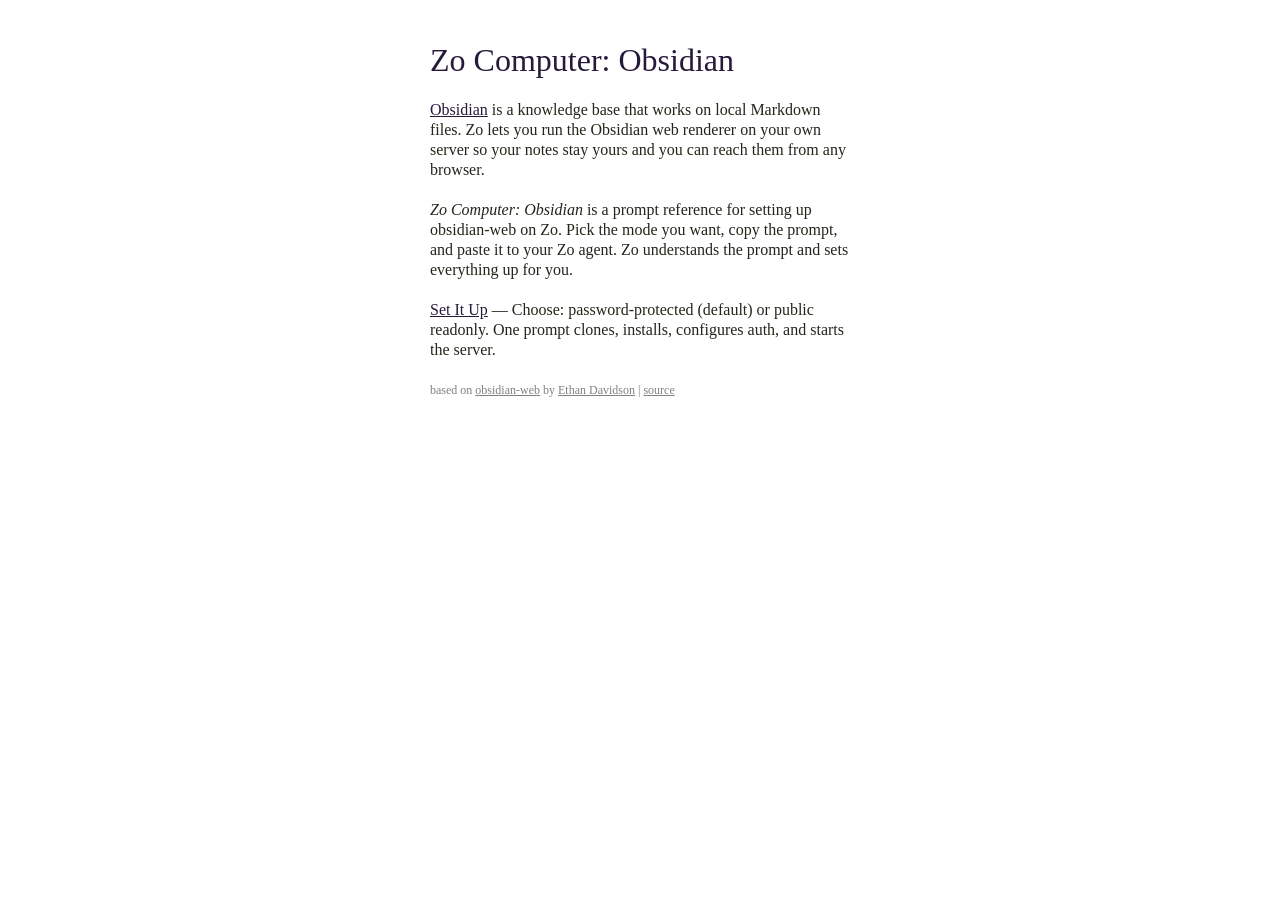
<file: index.html>
<!DOCTYPE html>
<html>
  <head>
    <meta charset="utf-8">
    <meta name="viewport" content="width=device-width, initial-scale=1">
    <meta name="description" content="Prompt reference for setting up obsidian-web on Zo. Copy-paste prompts for your Zo agent to run Obsidian in a browser on your own server.">
    <meta property="og:title" content="Zo Computer: Obsidian">
    <meta property="og:description" content="Prompt reference for setting up obsidian-web on Zo. Copy-paste prompts for your Zo agent.">
    <meta property="og:type" content="website">
    <meta property="og:url" content="https://ethanthatonekid.github.io/zocomputer-obsidian/">
    <meta property="og:image" content="https://ethanthatonekid.github.io/zocomputer-obsidian/og-image.jpg">
    <meta name="twitter:card" content="summary">
    <link rel="canonical" href="https://ethanthatonekid.github.io/zocomputer-obsidian/">
    <link rel="icon" href="data:image/svg+xml,<svg xmlns='http://www.w3.org/2000/svg' viewBox='0 0 100 100'><text y='.9em' font-size='90' fill='%23dadada'>Z</text></svg>">
    <title>Zo Computer: Obsidian</title>
    <link rel=stylesheet href="site.css">
  </head>
  <body>
    <div id="intro">

      <h2><a href="./">Zo Computer: Obsidian</a></h2>

      <p>
        <a href="https://obsidian.md">Obsidian</a> is a knowledge base that
        works on local Markdown files. Zo lets you run the Obsidian web
        renderer on your own server so your notes stay yours and you can
        reach them from any browser.
      </p>

      <p>
        <em>Zo Computer: Obsidian</em> is a prompt reference for
        setting up obsidian-web on Zo. Pick the mode you want,
        copy the prompt, and paste it to your Zo agent. Zo
        understands the prompt and sets everything up for you.
      </p>

      <ul>
        <li><strong><a href="hello.html">Set It Up</a></strong> — Choose: password-protected (default) or public readonly. One prompt clones, installs, configures auth, and starts the server.</li>
      </ul>

      <p class="footer">
        based on <a href="https://github.com/MusiCode1/obsidian-web">obsidian-web</a>
        by <a href="https://github.com/EthanThatOneKid">Ethan Davidson</a> |
        <a href="https://github.com/EthanThatOneKid/zocomputer-obsidian">source</a>
      </p>

    </div>
  </body>
</html>
</file>
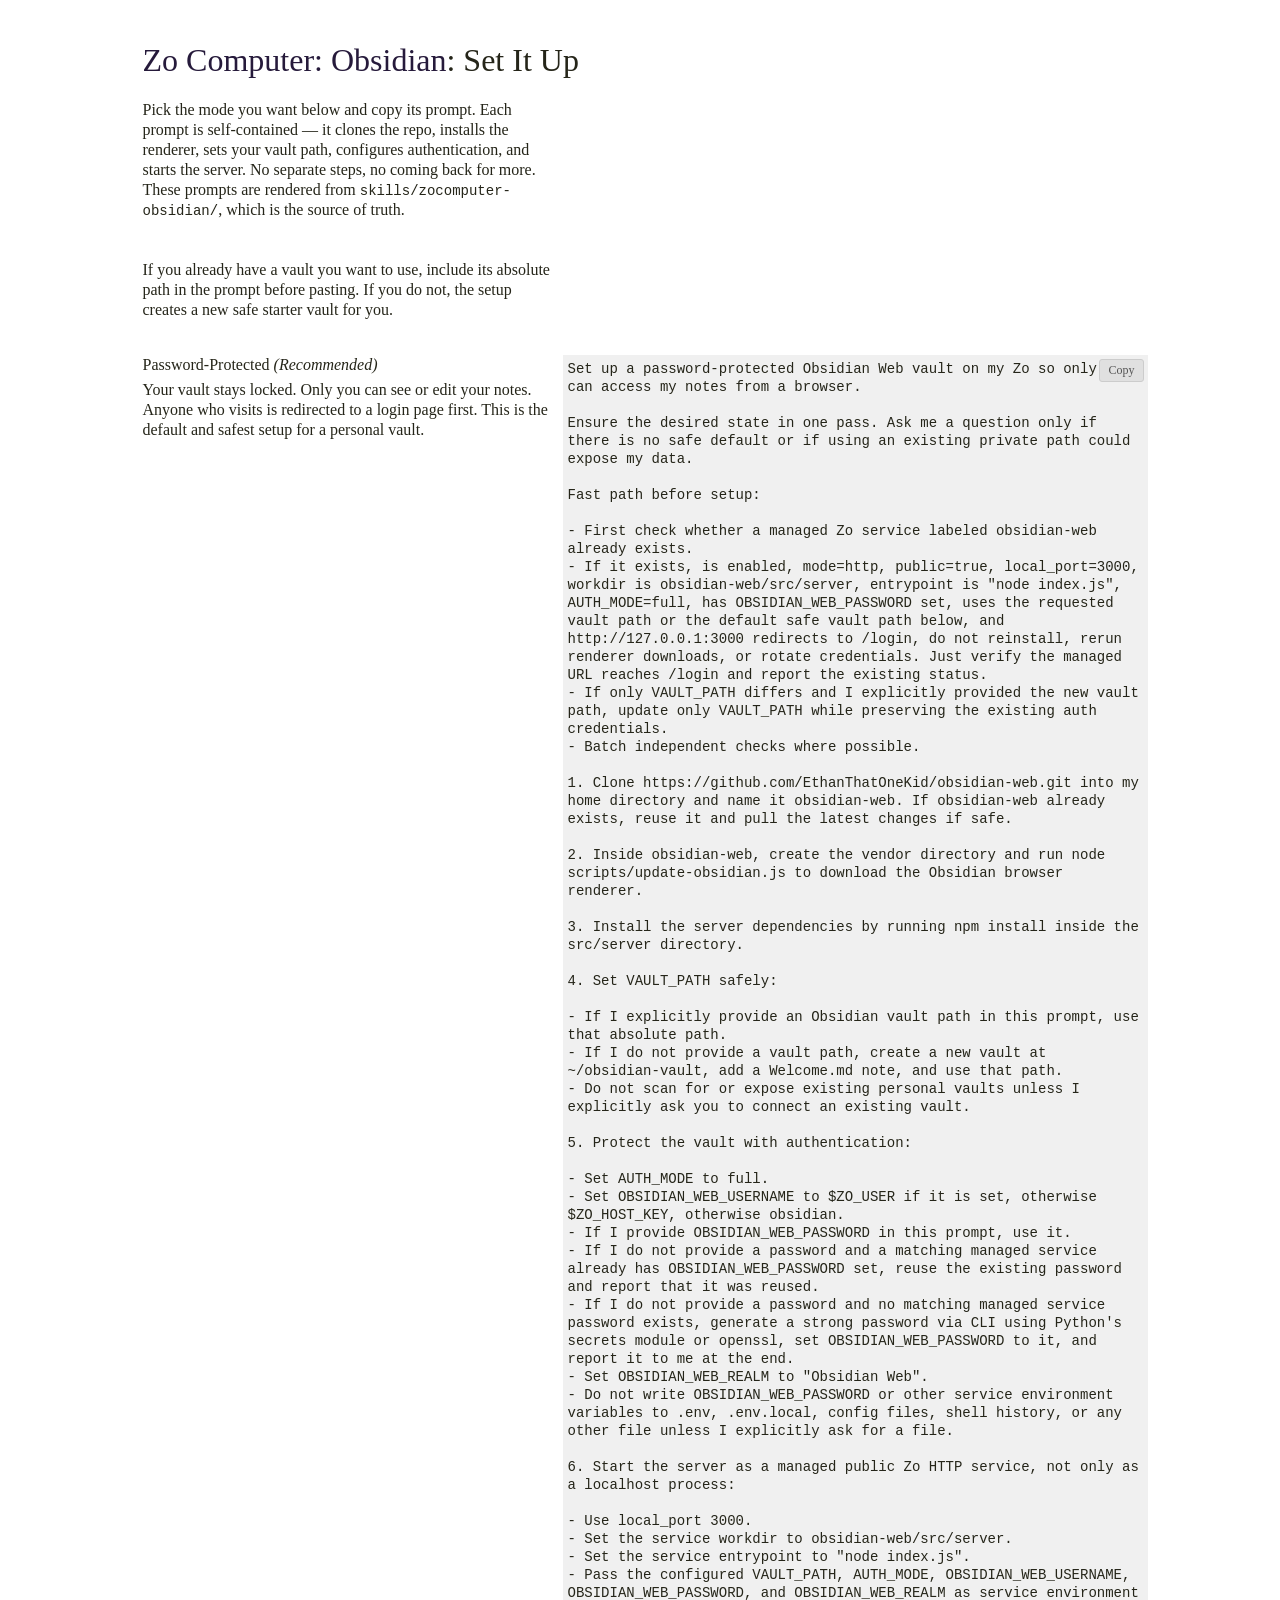
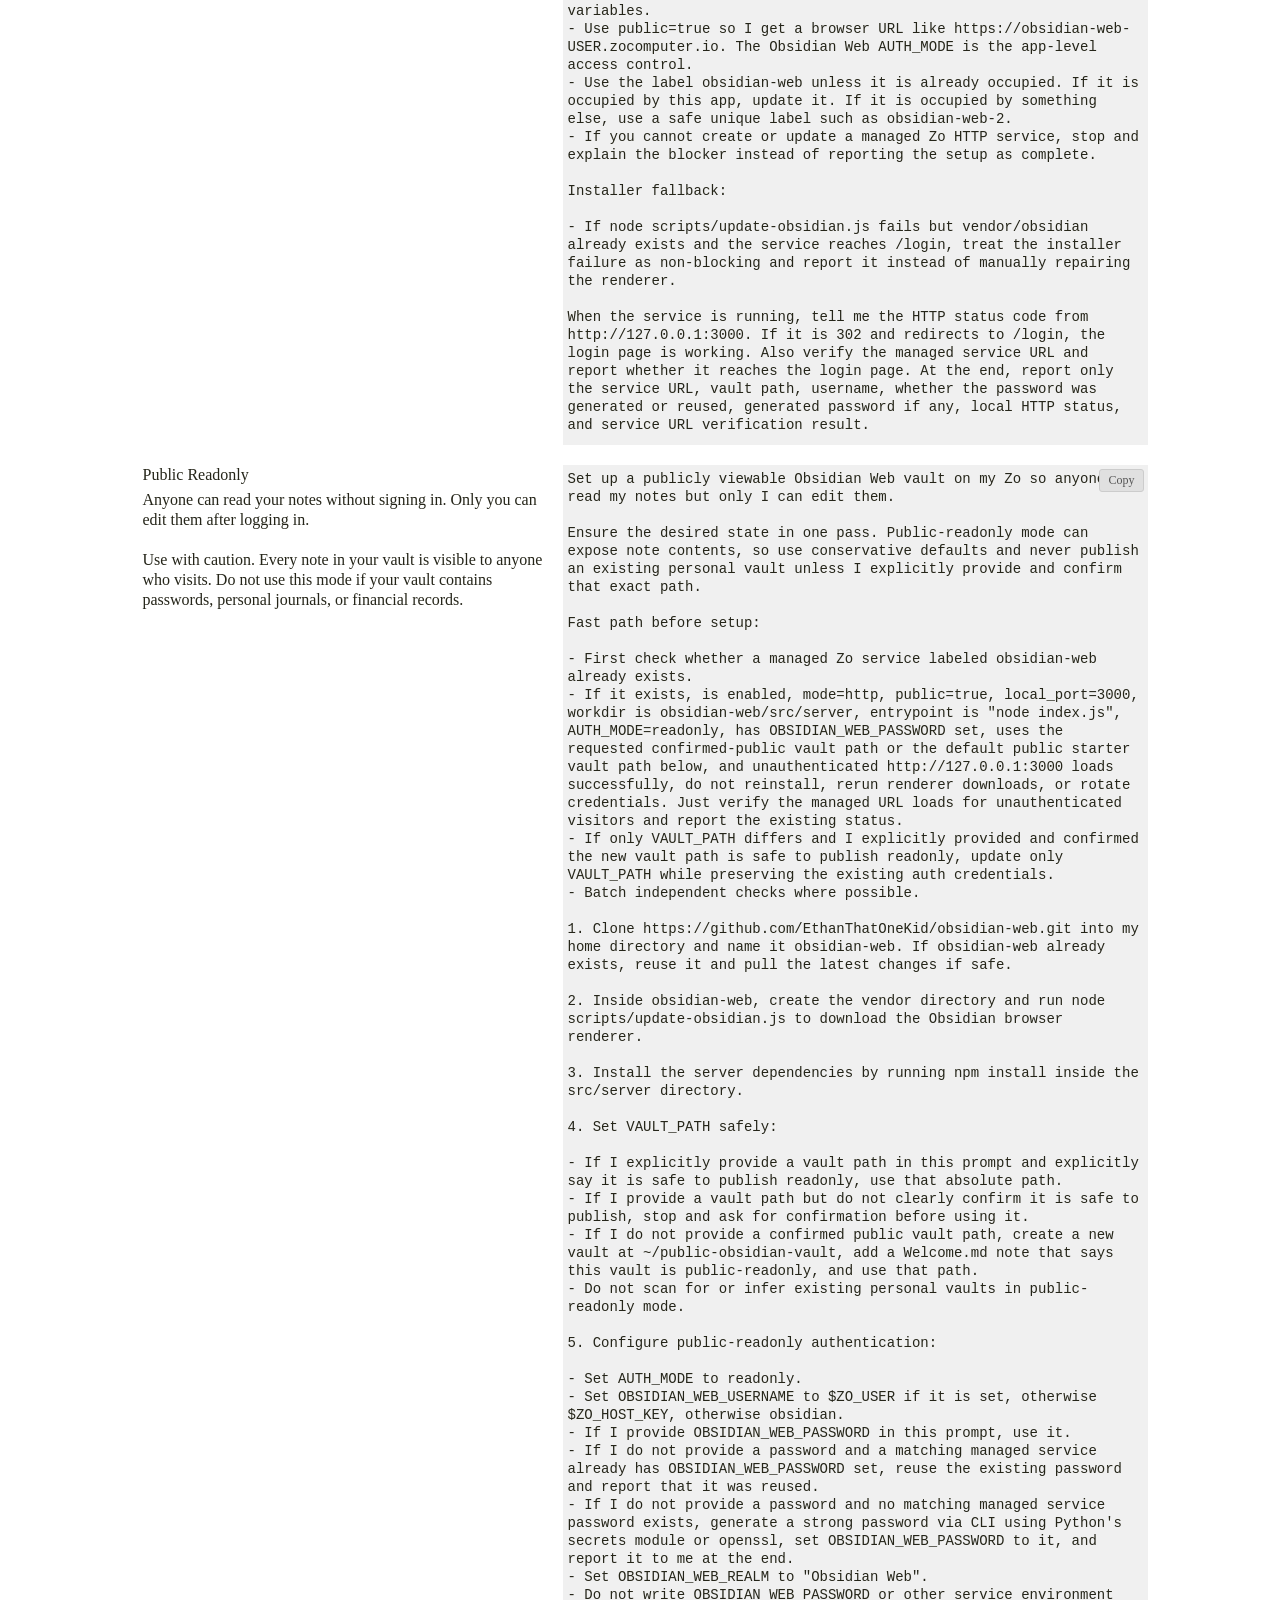
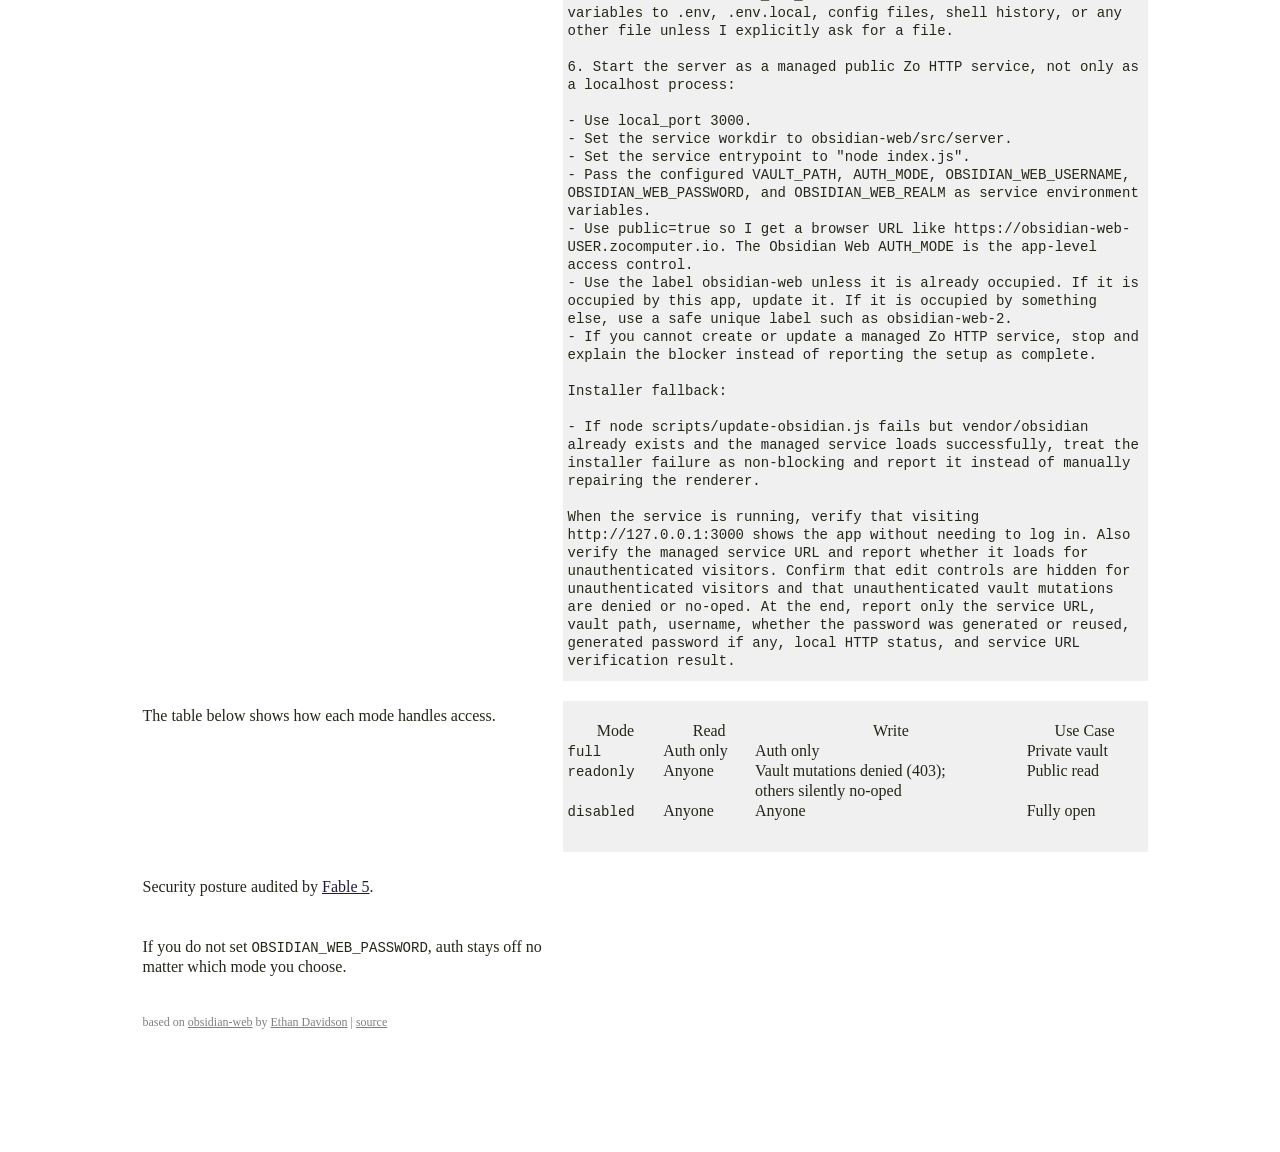
<file: hello.html>
<!DOCTYPE html>
<html>
  <head>
    <meta charset="utf-8">
    <meta name="viewport" content="width=device-width, initial-scale=1">
    <meta name="description" content="Set up Obsidian Web on Zo. Copy one prompt — pick password-protected or public readonly. Clone, install, configure auth, and start in one shot.">
    <meta property="og:title" content="Zo Computer: Obsidian: Set It Up">
    <meta property="og:description" content="Pick your mode, copy one prompt. Clone, install, configure auth, and start in one shot.">
    <meta property="og:type" content="website">
    <meta property="og:url" content="https://ethanthatonekid.github.io/zocomputer-obsidian/hello.html">
    <meta property="og:image" content="https://ethanthatonekid.github.io/zocomputer-obsidian/og-image-set-it-up.jpg">
    <meta name="twitter:card" content="summary">
    <link rel="canonical" href="https://ethanthatonekid.github.io/zocomputer-obsidian/hello.html">
    <link rel="icon" href="data:image/svg+xml,<svg xmlns='http://www.w3.org/2000/svg' viewBox='0 0 100 100'><text y='.9em' font-size='90' fill='%23dadada'>Z</text></svg>">
    <title>Zo Computer: Obsidian: Set It Up</title>
    <link rel=stylesheet href="site.css">
  </head>
  <body>
    <div class="example" id="setup">
      <h2><a href="./">Zo Computer: Obsidian</a>: Set It Up</h2>

      <table>
        <tr>
          <td class="docs">
            <p>
              Pick the mode you want below and copy its prompt.
              Each prompt is self-contained — it clones the repo,
              installs the renderer, sets your vault path,
              configures authentication, and starts the server.
              No separate steps, no coming back for more. These prompts
              are rendered from <code>skills/zocomputer-obsidian/</code>,
              which is the source of truth.
            </p>
          </td>
          <td class="code empty"></td>
        </tr>
      </table>

      <table>
        <tr>
          <td class="docs">
            <p>
              If you already have a vault you want to use, include its
              absolute path in the prompt before pasting. If you do not,
              the setup creates a new safe starter vault for you.
            </p>
          </td>
          <td class="code empty"></td>
        </tr>
      </table>

      <table>
        <tr>
          <td class="docs">
            <h3>Password-Protected <em>(Recommended)</em></h3>
            <p>
              Your vault stays locked. Only you can see or edit
              your notes. Anyone who visits is redirected to a
              login page first. This is the default and safest
              setup for a personal vault.
            </p>
          </td>
          <td class="code leading">
            <button class="copy-btn" onclick="copyPrompt(this)">Copy</button>
            <pre><code><!-- prompt:password-protected:start -->Set up a password-protected Obsidian Web vault on my Zo so only I can access my notes from a browser.

Ensure the desired state in one pass. Ask me a question only if there is no safe default or if using an existing private path could expose my data.

Fast path before setup:

- First check whether a managed Zo service labeled obsidian-web already exists.
- If it exists, is enabled, mode=http, public=true, local_port=3000, workdir is obsidian-web/src/server, entrypoint is "node index.js", AUTH_MODE=full, has OBSIDIAN_WEB_PASSWORD set, uses the requested vault path or the default safe vault path below, and http://127.0.0.1:3000 redirects to /login, do not reinstall, rerun renderer downloads, or rotate credentials. Just verify the managed URL reaches /login and report the existing status.
- If only VAULT_PATH differs and I explicitly provided the new vault path, update only VAULT_PATH while preserving the existing auth credentials.
- Batch independent checks where possible.

1. Clone https://github.com/EthanThatOneKid/obsidian-web.git into my home directory and name it obsidian-web. If obsidian-web already exists, reuse it and pull the latest changes if safe.

2. Inside obsidian-web, create the vendor directory and run node scripts/update-obsidian.js to download the Obsidian browser renderer.

3. Install the server dependencies by running npm install inside the src/server directory.

4. Set VAULT_PATH safely:

- If I explicitly provide an Obsidian vault path in this prompt, use that absolute path.
- If I do not provide a vault path, create a new vault at ~/obsidian-vault, add a Welcome.md note, and use that path.
- Do not scan for or expose existing personal vaults unless I explicitly ask you to connect an existing vault.

5. Protect the vault with authentication:

- Set AUTH_MODE to full.
- Set OBSIDIAN_WEB_USERNAME to $ZO_USER if it is set, otherwise $ZO_HOST_KEY, otherwise obsidian.
- If I provide OBSIDIAN_WEB_PASSWORD in this prompt, use it.
- If I do not provide a password and a matching managed service already has OBSIDIAN_WEB_PASSWORD set, reuse the existing password and report that it was reused.
- If I do not provide a password and no matching managed service password exists, generate a strong password via CLI using Python's secrets module or openssl, set OBSIDIAN_WEB_PASSWORD to it, and report it to me at the end.
- Set OBSIDIAN_WEB_REALM to "Obsidian Web".
- Do not write OBSIDIAN_WEB_PASSWORD or other service environment variables to .env, .env.local, config files, shell history, or any other file unless I explicitly ask for a file.

6. Start the server as a managed public Zo HTTP service, not only as a localhost process:

- Use local_port 3000.
- Set the service workdir to obsidian-web/src/server.
- Set the service entrypoint to "node index.js".
- Pass the configured VAULT_PATH, AUTH_MODE, OBSIDIAN_WEB_USERNAME, OBSIDIAN_WEB_PASSWORD, and OBSIDIAN_WEB_REALM as service environment variables.
- Use public=true so I get a browser URL like https://obsidian-web-USER.zocomputer.io. The Obsidian Web AUTH_MODE is the app-level access control.
- Use the label obsidian-web unless it is already occupied. If it is occupied by this app, update it. If it is occupied by something else, use a safe unique label such as obsidian-web-2.
- If you cannot create or update a managed Zo HTTP service, stop and explain the blocker instead of reporting the setup as complete.

Installer fallback:

- If node scripts/update-obsidian.js fails but vendor/obsidian already exists and the service reaches /login, treat the installer failure as non-blocking and report it instead of manually repairing the renderer.

When the service is running, tell me the HTTP status code from http://127.0.0.1:3000. If it is 302 and redirects to /login, the login page is working. Also verify the managed service URL and report whether it reaches the login page. At the end, report only the service URL, vault path, username, whether the password was generated or reused, generated password if any, local HTTP status, and service URL verification result.<!-- prompt:password-protected:end --></code></pre>
          </td>
        </tr>
      </table>

      <table>
        <tr>
          <td class="docs">
            <h3>Public Readonly</h3>
            <p>
              Anyone can read your notes without signing in. Only
              you can edit them after logging in.
            </p>
            <p>
              <strong>Use with caution.</strong> Every note in your
              vault is visible to anyone who visits. Do not use this
              mode if your vault contains passwords, personal
              journals, or financial records.
            </p>
          </td>
          <td class="code leading">
            <button class="copy-btn" onclick="copyPrompt(this)">Copy</button>
            <pre><code><!-- prompt:public-readonly:start -->Set up a publicly viewable Obsidian Web vault on my Zo so anyone can read my notes but only I can edit them.

Ensure the desired state in one pass. Public-readonly mode can expose note contents, so use conservative defaults and never publish an existing personal vault unless I explicitly provide and confirm that exact path.

Fast path before setup:

- First check whether a managed Zo service labeled obsidian-web already exists.
- If it exists, is enabled, mode=http, public=true, local_port=3000, workdir is obsidian-web/src/server, entrypoint is "node index.js", AUTH_MODE=readonly, has OBSIDIAN_WEB_PASSWORD set, uses the requested confirmed-public vault path or the default public starter vault path below, and unauthenticated http://127.0.0.1:3000 loads successfully, do not reinstall, rerun renderer downloads, or rotate credentials. Just verify the managed URL loads for unauthenticated visitors and report the existing status.
- If only VAULT_PATH differs and I explicitly provided and confirmed the new vault path is safe to publish readonly, update only VAULT_PATH while preserving the existing auth credentials.
- Batch independent checks where possible.

1. Clone https://github.com/EthanThatOneKid/obsidian-web.git into my home directory and name it obsidian-web. If obsidian-web already exists, reuse it and pull the latest changes if safe.

2. Inside obsidian-web, create the vendor directory and run node scripts/update-obsidian.js to download the Obsidian browser renderer.

3. Install the server dependencies by running npm install inside the src/server directory.

4. Set VAULT_PATH safely:

- If I explicitly provide a vault path in this prompt and explicitly say it is safe to publish readonly, use that absolute path.
- If I provide a vault path but do not clearly confirm it is safe to publish, stop and ask for confirmation before using it.
- If I do not provide a confirmed public vault path, create a new vault at ~/public-obsidian-vault, add a Welcome.md note that says this vault is public-readonly, and use that path.
- Do not scan for or infer existing personal vaults in public-readonly mode.

5. Configure public-readonly authentication:

- Set AUTH_MODE to readonly.
- Set OBSIDIAN_WEB_USERNAME to $ZO_USER if it is set, otherwise $ZO_HOST_KEY, otherwise obsidian.
- If I provide OBSIDIAN_WEB_PASSWORD in this prompt, use it.
- If I do not provide a password and a matching managed service already has OBSIDIAN_WEB_PASSWORD set, reuse the existing password and report that it was reused.
- If I do not provide a password and no matching managed service password exists, generate a strong password via CLI using Python's secrets module or openssl, set OBSIDIAN_WEB_PASSWORD to it, and report it to me at the end.
- Set OBSIDIAN_WEB_REALM to "Obsidian Web".
- Do not write OBSIDIAN_WEB_PASSWORD or other service environment variables to .env, .env.local, config files, shell history, or any other file unless I explicitly ask for a file.

6. Start the server as a managed public Zo HTTP service, not only as a localhost process:

- Use local_port 3000.
- Set the service workdir to obsidian-web/src/server.
- Set the service entrypoint to "node index.js".
- Pass the configured VAULT_PATH, AUTH_MODE, OBSIDIAN_WEB_USERNAME, OBSIDIAN_WEB_PASSWORD, and OBSIDIAN_WEB_REALM as service environment variables.
- Use public=true so I get a browser URL like https://obsidian-web-USER.zocomputer.io. The Obsidian Web AUTH_MODE is the app-level access control.
- Use the label obsidian-web unless it is already occupied. If it is occupied by this app, update it. If it is occupied by something else, use a safe unique label such as obsidian-web-2.
- If you cannot create or update a managed Zo HTTP service, stop and explain the blocker instead of reporting the setup as complete.

Installer fallback:

- If node scripts/update-obsidian.js fails but vendor/obsidian already exists and the managed service loads successfully, treat the installer failure as non-blocking and report it instead of manually repairing the renderer.

When the service is running, verify that visiting http://127.0.0.1:3000 shows the app without needing to log in. Also verify the managed service URL and report whether it loads for unauthenticated visitors. Confirm that edit controls are hidden for unauthenticated visitors and that unauthenticated vault mutations are denied or no-oped. At the end, report only the service URL, vault path, username, whether the password was generated or reused, generated password if any, local HTTP status, and service URL verification result.<!-- prompt:public-readonly:end --></code></pre>
          </td>
        </tr>
      </table>

      <table>
        <tr>
          <td class="docs">
            <p>
              The table below shows how each mode handles access.
            </p>
          </td>
          <td class="code leading">
            <table>
              <tr><th>Mode</th><th>Read</th><th>Write</th><th>Use Case</th></tr>
              <tr><td><code>full</code></td><td>Auth only</td><td>Auth only</td><td>Private vault</td></tr>
              <tr><td><code>readonly</code></td><td>Anyone</td><td>Vault mutations denied (403);<br>others silently no-oped</td><td>Public read</td></tr>
              <tr><td><code>disabled</code></td><td>Anyone</td><td>Anyone</td><td>Fully open</td></tr>
            </table>
          </td>
        </tr>
      </table>

      <table>
        <tr>
          <td class="docs">
            <p>
              Security posture audited by <a href="https://www.zo.computer/chats/pub_NLaALvxPv35t78Ga">Fable 5</a>.
            </p>
          </td>
          <td class="code empty"></td>
        </tr>
      </table>

      <table>
        <tr>
          <td class="docs">
            <p>
              If you do not set <code>OBSIDIAN_WEB_PASSWORD</code>,
              auth stays off no matter which mode you choose.
            </p>
          </td>
          <td class="code empty"></td>
        </tr>
      </table>

      <p class="footer">
        based on <a href="https://github.com/MusiCode1/obsidian-web">obsidian-web</a>
        by <a href="https://github.com/EthanThatOneKid">Ethan Davidson</a> |
        <a href="https://github.com/EthanThatOneKid/zocomputer-obsidian">source</a>
      </p>
    </div>
    <script src="site.js"></script>
  </body>
</html>
</file>
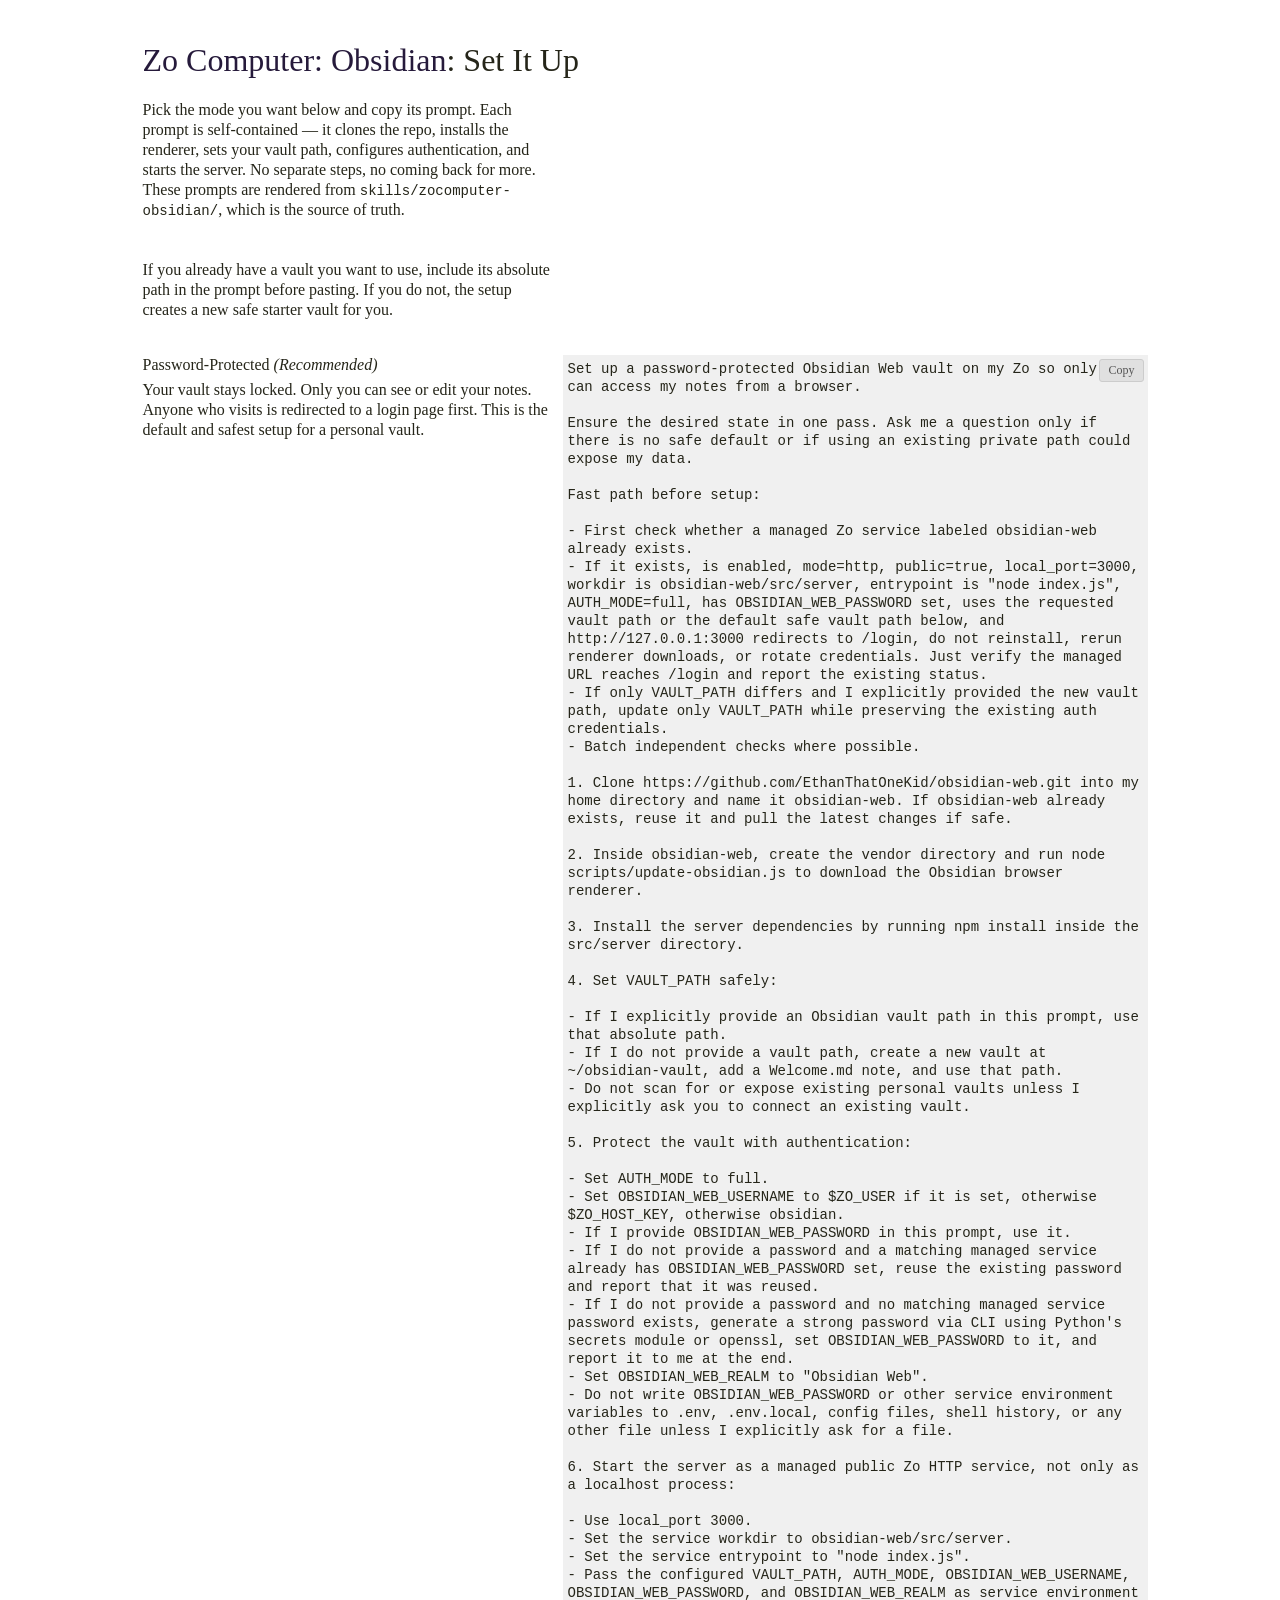
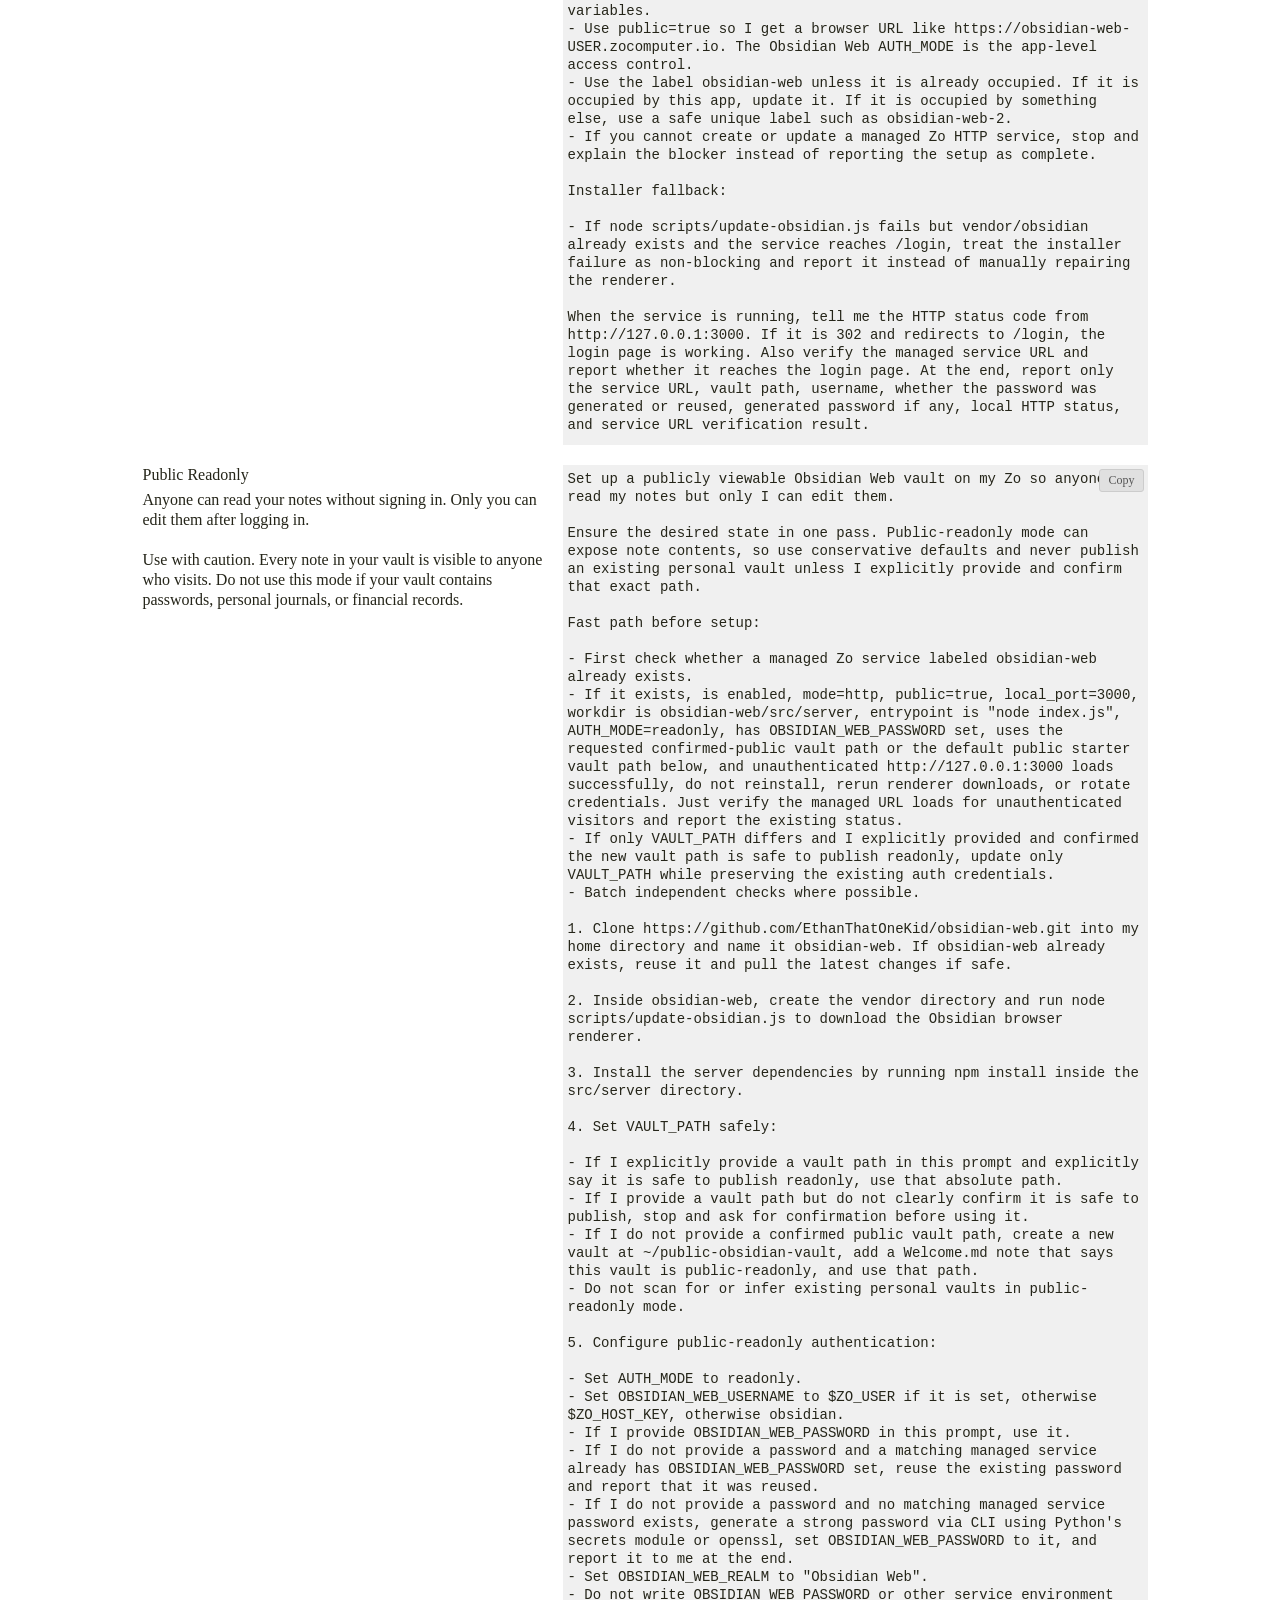
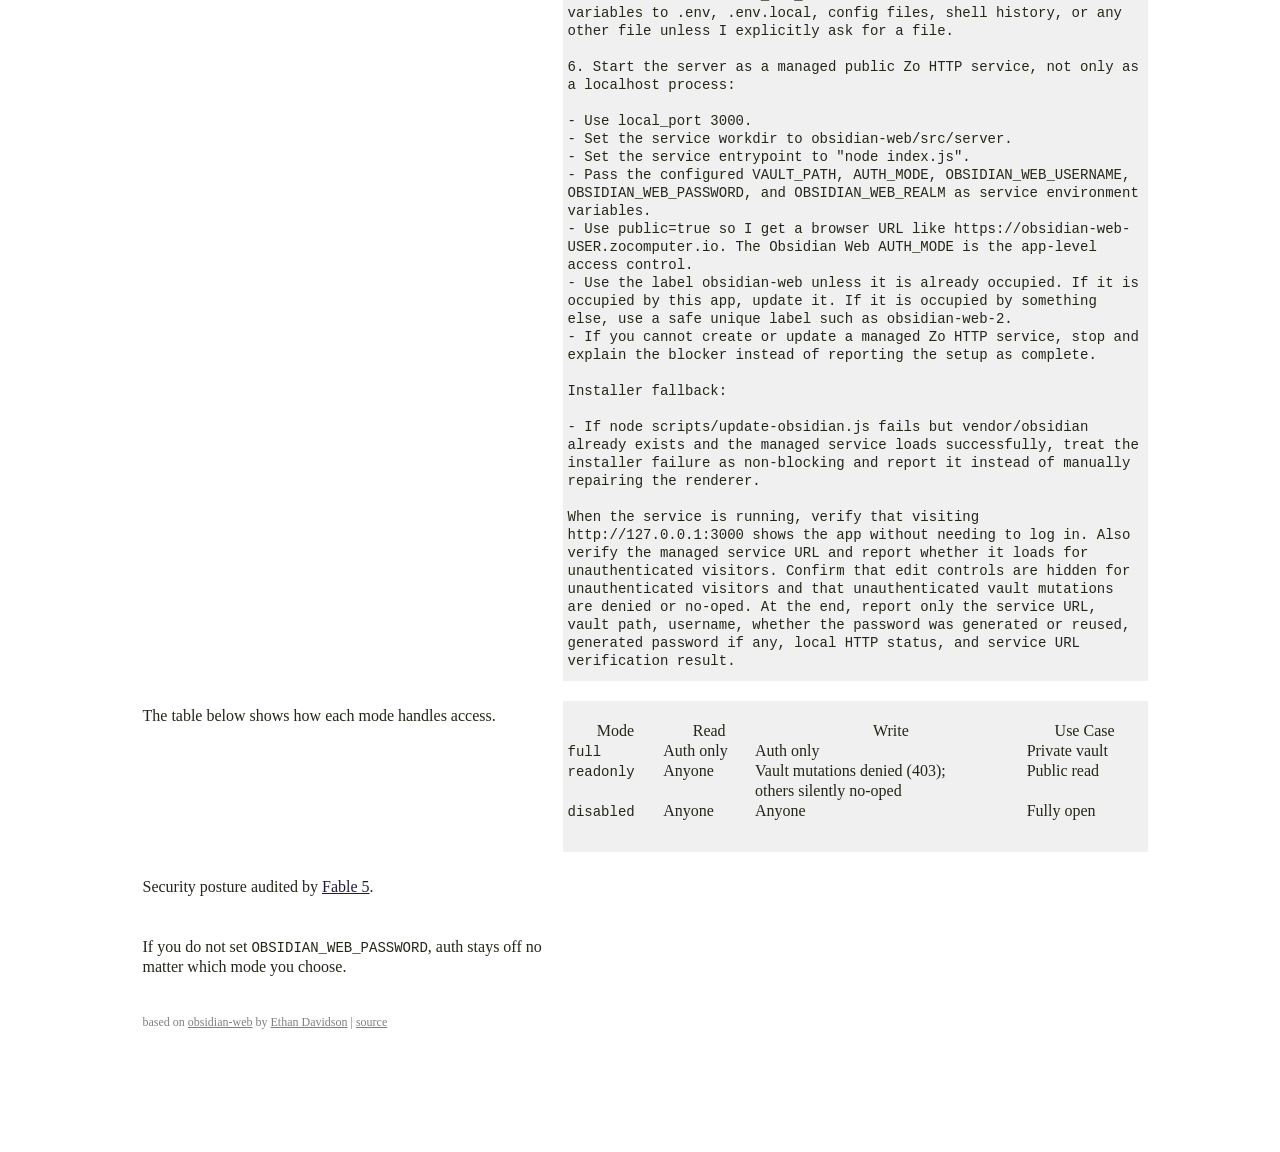
<file: private-vault.html>
<!DOCTYPE html>
<html>
  <head>
    <meta charset="utf-8">
    <meta name="viewport" content="width=device-width, initial-scale=1">
    <meta http-equiv="refresh" content="0; url=hello.html">
    <link rel="canonical" href="https://ethanthatonekid.github.io/zocomputer-obsidian/hello.html">
    <title>Zo Computer: Obsidian</title>
  </head>
  <body>
    <p>This page has moved. <a href="hello.html">Set up your vault here</a>.</p>
  </body>
</html>
</file>
<file: site.css>
/* CSS reset: https://meyerweb.com/eric/tools/css/reset/ */
html, body, div, span, applet, object, iframe,
h1, h2, h3, h4, h5, h6, p, blockquote, pre,
a, abbr, acronym, address, big, cite, code,
del, dfn, em, img, ins, kbd, q, s, samp,
small, strike, strong, sub, sup, tt, var,
b, u, i, center,
dl, dt, dd, ol, ul, li,
fieldset, form, label, legend,
table, caption, tbody, tfoot, thead, tr, th, td,
article, aside, canvas, details, embed,
figure, figcaption, footer, header, hgroup,
menu, nav, output, ruby, section, summary,
time, mark, audio, video {
  margin: 0;
  padding: 0;
  border: 0;
  font-size: 100%;
  font: inherit;
  vertical-align: baseline;
}
article, aside, details, figcaption, figure,
footer, header, hgroup, menu, nav, section {
  display: block;
}
body {
  line-height: 1;
}
ol, ul {
  list-style: none;
}
blockquote, q {
  quotes: none;
}
blockquote:before, blockquote:after,
q:before, q:after {
  content: '';
  content: none;
}
table {
  border-collapse: collapse;
  border-spacing: 0;
}


/* Layout and typography */
body {
  font-family: 'Georgia', serif;
  font-size: 16px;
  line-height: 20px;
}
em {
  font-style: italic;
}
h2 {
  font-size: 32px;
  line-height: 40px;
  margin-top: 40px;
}
h2 a {
  text-decoration: none;
}
div.example {
  width: 100%;
  max-width: 995px;
  margin-left: auto;
  margin-right: auto;
  margin-bottom: 120px;
}
div.example table {
  margin-top: 15px;
  margin-bottom: 20px;
}
p.next {
  margin-bottom: 20px;
}
p.footer {
  font-size: 75%;
}
div#intro {
  width: 420px;
  min-width: 420px;
  max-width: 420px;
  margin-left: auto;
  margin-right: auto;
  margin-bottom: 120px;
}
div#intro p {
  padding-top: 20px;
}
div#intro ul {
  padding-top: 20px;
}
table td {
  border: 0;
  outline: 0;
}
td.docs {
  width: 420px;
  max-width: 420px;
  min-width: 420px;
  min-height: 5px;
  vertical-align: top;
  text-align: left;
}
td.docs p {
  padding-right: 5px;
  padding-top: 5px;
  padding-bottom: 15px;
}
td.code.empty {
  display: none;
}
td.code {
  width: 575px;
  max-width: 575px;
  min-width: 575px;
  padding-top: 5px;
  padding-right: 5px;
  padding-left: 5px;
  padding-bottom: 5px;
  vertical-align: top;
}
td.code.leading {
  padding-bottom: 11px;
}
pre, code {
  font-size: 14px; line-height: 18px;
  font-family: 'Menlo', 'Monaco', 'Consolas', 'Lucida Console', monospace;
  word-break: break-word;
  overflow-wrap: break-word;
  white-space: pre-wrap;
}
td.code table {
  width: 100%;
}

/* Copy button */
td.code {
  position: relative;
}
.copy-btn {
  position: absolute;
  top: 4px;
  right: 4px;
  z-index: 1;
  font-family: 'Georgia', serif;
  font-size: 12px;
  background: #e0e0e0;
  color: #555;
  border: 1px solid #ccc;
  border-radius: 3px;
  padding: 2px 8px;
  cursor: pointer;
  line-height: 1.4;
}
.copy-btn:hover {
  background: #d0d0d0;
  color: #333;
}
.copy-btn.copied {
  background: #4caf50;
  color: #fff;
  border-color: #4caf50;
}

@media (prefers-color-scheme: dark) {
  .copy-btn {
    background: #444;
    color: #bbb;
    border-color: #555;
  }
  .copy-btn:hover {
    background: #555;
    color: #ddd;
  }
  .copy-btn.copied {
    background: #2e7d32;
    color: #fff;
    border-color: #2e7d32;
  }
}


/* Colors: light mode */
body {
  background-color: #ffffff;
  color: #252519;
}
a, a:visited {
  color: #261a3b;
}
p.footer {
  color: #808080;
}
p.footer a, p.footer a:visited {
  color: #808080;
}
td.code {
  background: #f0f0f0;
}

/* Syntax highlighting */
body .k  { color: #954121 }  /* Keyword */
body .s  { color: #219161 }  /* Literal.String */
body .gp { color: #000080 }  /* Generic.Prompt: shell prompt */
body .go { color: #808080 }  /* Generic.Output: shell output */
body .c1 { color: #808080 }  /* Comment.Single */


@media (prefers-color-scheme: dark) {
  body {
    background-color: #1f1f1f;
    color: #dadada;
  }
  a, a:visited {
    color: #e4e4e4;
  }
  p.footer {
    color: #898e98;
  }
  p.footer a, p.footer a:visited {
    color: #898e98;
  }
  td.code {
    background: #282828;
  }

  body .k  { color: #af5a54 }  /* Keyword */
  body .s  { color: #718e72 }  /* Literal.String */
  body .gp { color: #8a6ab1 }  /* Generic.Prompt */
  body .go { color: #868686 }  /* Generic.Output */
  body .c1 { color: #868686 }  /* Comment.Single */
}

/* Responsive: mobile and small screens */
@media (max-width: 768px) {
  div.example {
    width: auto;
  }
  div.example > table,
  div.example > table tbody,
  div.example > table tbody tr {
    display: block;
    width: auto;
  }
  div.example > table tbody tr td {
    display: block;
    width: auto;
    max-width: none;
    min-width: 0;
    padding-left: 0;
    padding-right: 0;
    box-sizing: border-box;
  }
  td.docs {
    width: auto;
    max-width: none;
    min-width: 0;
  }
  td.code {
    width: auto;
    max-width: none;
    min-width: 0;
  }
  td.code.empty {
    display: none;
  }
  div#intro {
    width: auto;
    min-width: 0;
    max-width: none;
    margin-left: 12px;
    margin-right: 12px;
  }
  div#intro ul {
    padding-left: 0;
  }
  pre, code {
    font-size: 13px;
  }
  .copy-btn {
    padding: 6px 12px;
    font-size: 13px;
  }
  h2 {
    word-break: break-word;
  }
}
</file>
